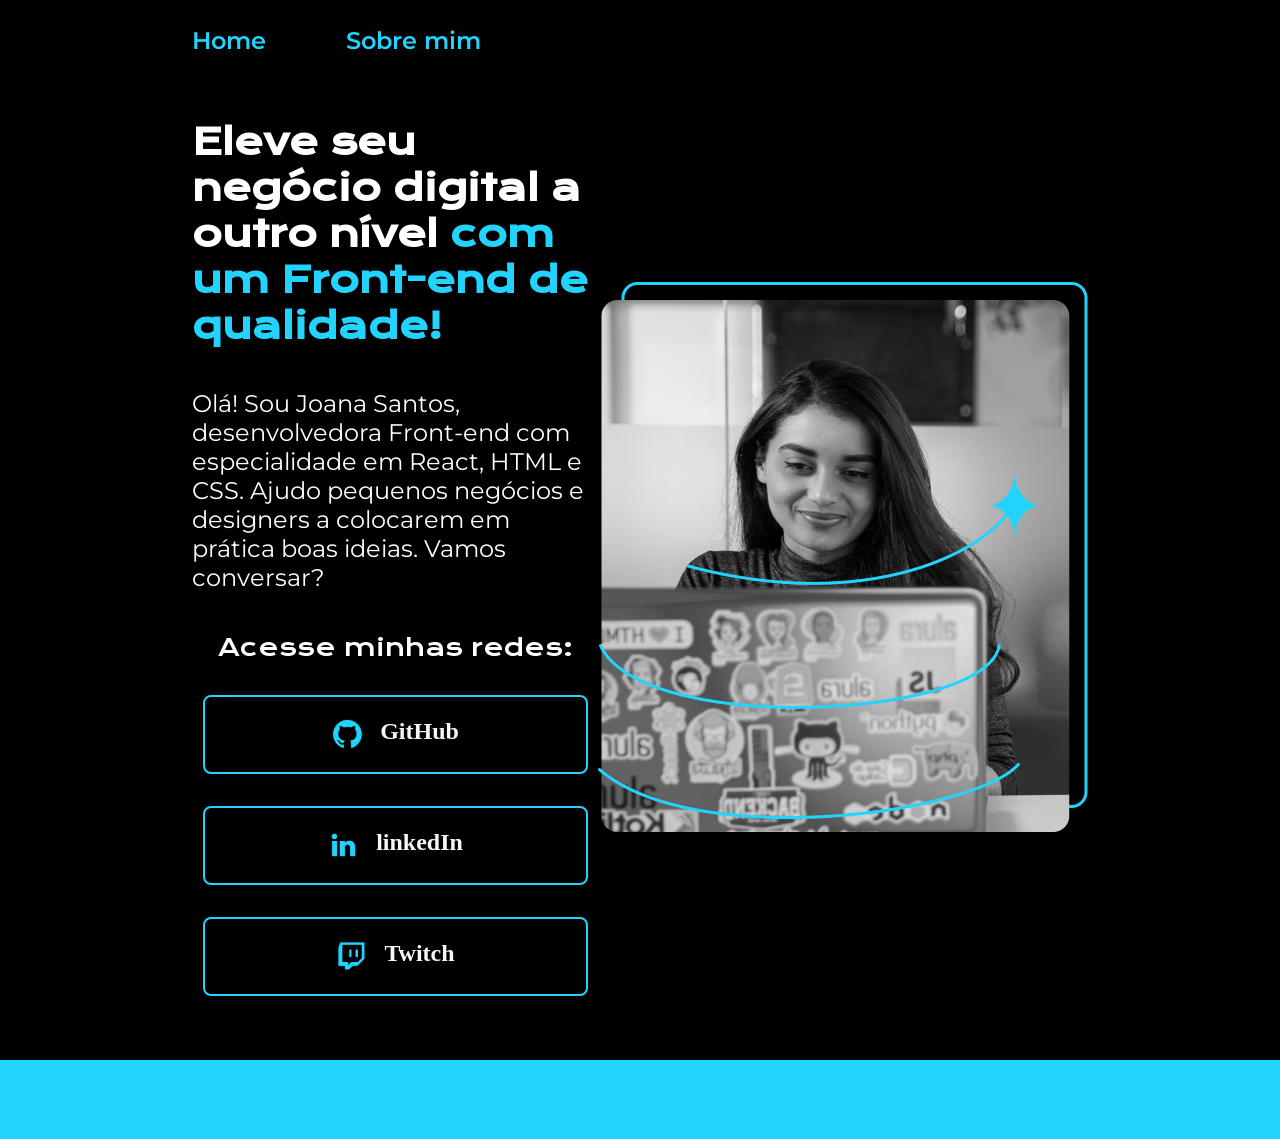
<file: index.html>
<!DOCTYPE html>
<html lang="pt-br">
<head>
    <meta charset="UTF-8">
    <meta http-equiv="X-UA-Compatible" content="IE=edge">
    <meta name="viewport" content="width=device-width, initial-scale=1.0">
    <title>Portfolio</title>
    <link rel="stylesheet" href="./styles/style.css">
</head>
<body>
    <header class="cabecalho">
        <nav class="cabecalho__menu">
            <a class="cabecalho__menu__link" href="index.html">Home</a>
            <a class="cabecalho__menu__link" href="about.html">Sobre mim</a>
        </nav>
    </header>
    <main class="apresentacao">
        <section class="apresentacao__conteudo">
            <h1 class="apresentacao__conteudo__titulo">
                Eleve seu negócio digital a outro nível <strong class="titulo-destaque">com um Front-end de qualidade!</strong> 
            </h1>
            <p class="apresentacao__conteudo__paragrafo">
                Olá! Sou Joana Santos, desenvolvedora Front-end com especialidade em <span>React, HTML e CSS</span>.
                Ajudo pequenos negócios e designers a colocarem em prática boas ideias. Vamos conversar?
            </p>
            <div class="apresentacao__links">
                <h2 class="apresentacao__links__subtitulo">Acesse minhas redes:</h2>
                <a class="apresentacao__links__link" href="https://github.com/nahumvrz">
                    <img src="./assets/github.png">
                    GitHub
                </a>
                <a class="apresentacao__links__link"  href="https://linkedin.com/in/nahum-carpio">
                    <img src="./assets/linkedin.png">
                    linkedIn
                </a>
                <a class="apresentacao__links__link" href="https://twitch.tv">
                    <img src="./assets/twitch.png">
                    Twitch
                </a>
            </div>
        </section>
        <img src="./assets/Imagem.png" alt="Foto de Joana Santos programando">
    </main>
    <footer class="rodape">
        <p>Desenvolvido por Alura.</p>
    </footer>
</body>
</html>
</file>
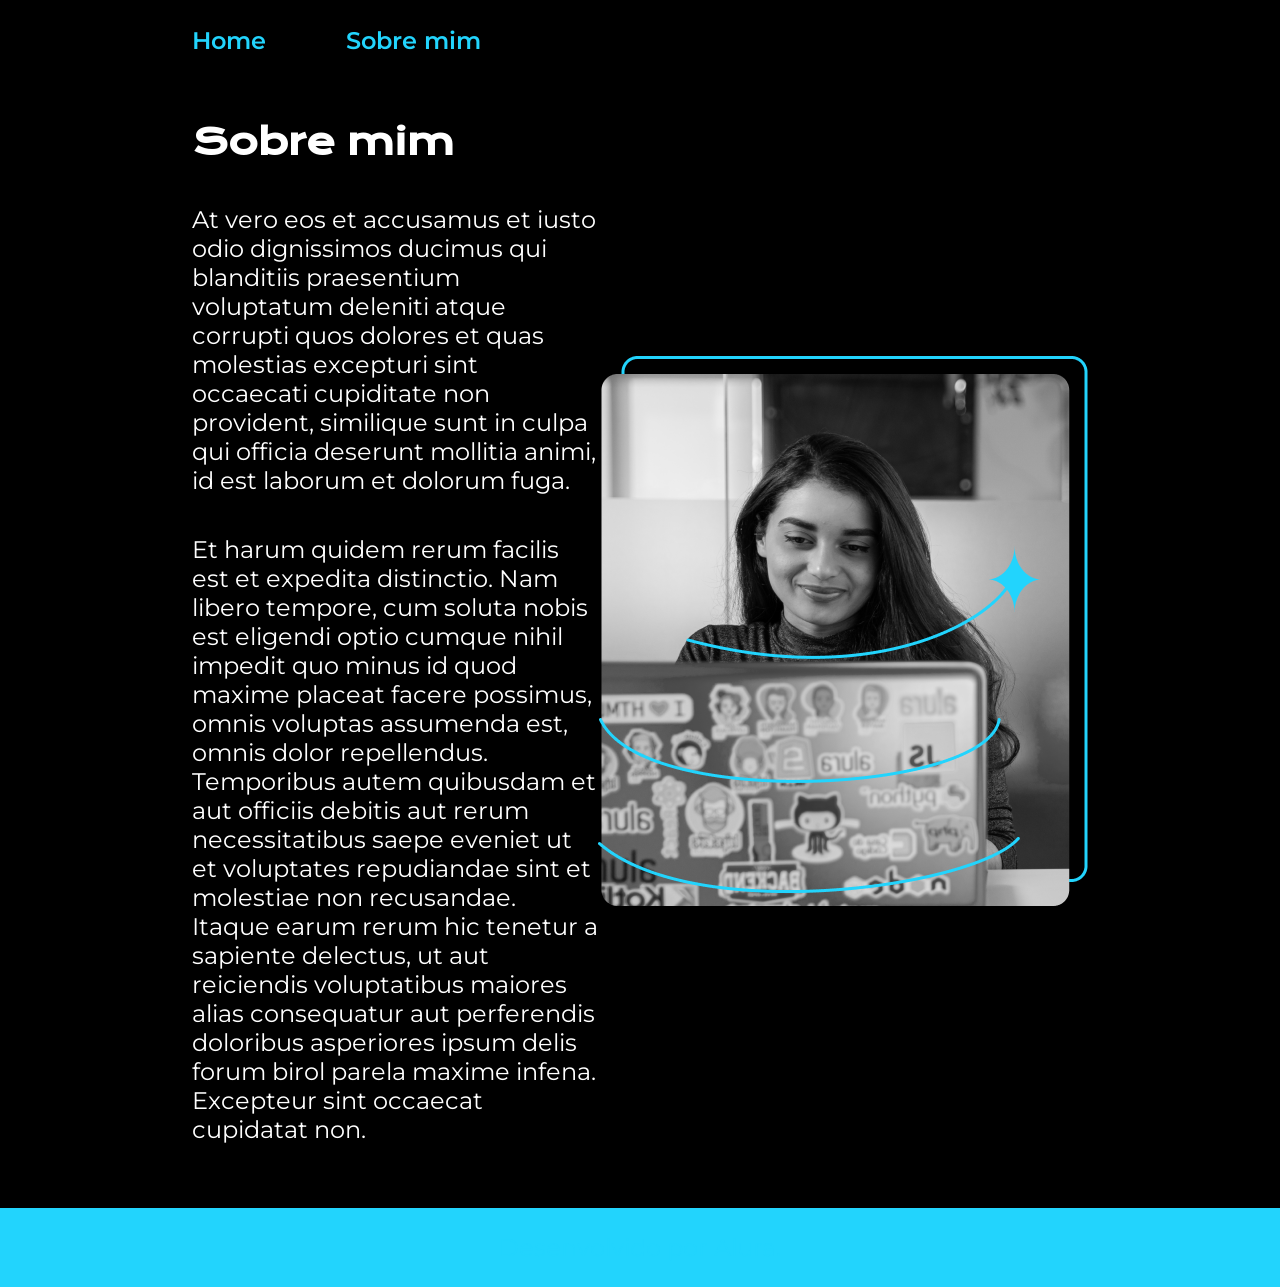
<file: about.html>
<!DOCTYPE html>
<html lang="pt-br">
<head>
    <meta charset="UTF-8">
    <meta name="viewport" content="width=device-width, initial-scale=1.0">
    <title>Sobre mim</title>
    <link rel="stylesheet" href="./styles/style.css">
</head>
<body>
   <header class="cabecalho">
        <nav class="cabecalho__menu">
            <a class="cabecalho__menu__link" href="index.html">Home</a>
            <a class="cabecalho__menu__link" href="about.html">Sobre mim</a>
        </nav>
    </header>
    <main class="apresentacao">
        <section class="apresentacao__conteudo">
            <h1 class="apresentacao__conteudo__titulo">
                Sobre mim
            </h1>
            <p class="apresentacao__conteudo__paragrafo">
                At vero eos et accusamus et iusto odio dignissimos ducimus qui blanditiis praesentium voluptatum deleniti atque corrupti
                quos dolores et quas molestias excepturi sint occaecati cupiditate non provident, similique sunt in culpa qui officia deserunt
                mollitia animi, id est laborum et dolorum fuga.
            </p>
            <p class="apresentacao__conteudo__paragrafo">
                Et harum quidem rerum facilis est et expedita distinctio. Nam libero tempore, cum soluta nobis est eligendi optio cumque
                nihil impedit quo minus id quod maxime placeat facere possimus, omnis voluptas assumenda est, omnis dolor repellendus.
                Temporibus autem quibusdam et aut officiis debitis aut rerum necessitatibus saepe eveniet ut et voluptates repudiandae
                sint et molestiae non recusandae. Itaque earum rerum hic tenetur a sapiente delectus, ut aut reiciendis voluptatibus
                maiores alias consequatur aut perferendis doloribus asperiores ipsum delis forum birol parela maxime infena. Excepteur
                sint occaecat cupidatat non.
            </p>
        </section>
         <img src="./assets/Imagem.png" alt="Foto de Joana Santos programando">
    </main>
    <footer class="rodape">
        <p>Desenvolvido por Alura.</p>
    </footer>
</body>
</html>
</file>
<file: styles/style.css>
@import url('https://fonts.googleapis.com/css2?family=Krona+One&family=Montserrat:ital,wght@0,100..900;1,100..900&display=swap');

:root {
    --cor-primaria: #000000;
    --cor-secundaria: #ffffff;
    --cor-tercearia: #22D4FD;
    --cor-hover: #272727;

    --fonte-primaria: "Krona One", sans-serif;
    --fonte-secundaria:"Montserrat", sans-serif;
}

* {
    margin: 0;
    padding: 0;
}

body {
    /* height: 100vh; */
    box-sizing: border-box;
    background-color: var(--cor-primaria);
    color:  var(--cor-secundaria);
}

.cabecalho {
    padding: 2% 0% 0% 15%;
}

.cabecalho__menu {
    display: flex;
    gap: 80px;
}

.cabecalho__menu__link {
    font-family: var(--fonte-secundaria);
    color: var(--cor-tercearia);
    font-size: 24px;
    font-weight: 600;
    text-decoration: none;
}

.apresentacao {
    padding: 5% 15%;
    display: flex;
    align-items: center;
    justify-content: space-between;
}

.apresentacao__conteudo {
    width: 615px;
    display: flex;
    flex-direction: column;
    gap: 40px;
}

.titulo-destaque {
    color: var(--cor-tercearia);
}

.apresentacao__conteudo__titulo {
    font-size: 36px;
    font-family:var(--fonte-primaria);
}

.apresentacao__conteudo__paragrafo {
    font-size: 24px;
    font-family: var(--fonte-secundaria);
}

.apresentacao__links {
    display: flex;
    flex-direction: column;
    align-items: center;
    gap: 32px;
}

.apresentacao__links__subtitulo {
    font-family: var(--fonte-primaria);
    font-weight: 400;
    font-size: 24px;
}

.apresentacao__links__link {
    display: flex;
    justify-content: center;
    gap: 16px ;
    border: 2px solid var(--cor-tercearia);
    width: 381px;
    text-align: center;
    border-radius: 8px;
    font-size: 24px;
    font-weight: 600;
    padding: 21.5px 0;
    text-decoration: none;
    color: #F6F6F6;
    font-family: var();
}

.apresentacao__links__link:hover {
    background-color: var(--cor-hover);
}

.rodape {
    font-family: var(--fonte-secundaria);
    font-size: 24px;
    font-weight: 400;
    padding: 25px;
    background-color:var(--cor-tercearia);
    color: var(--cor-tercearia);
    text-align: center;
}
</file>
